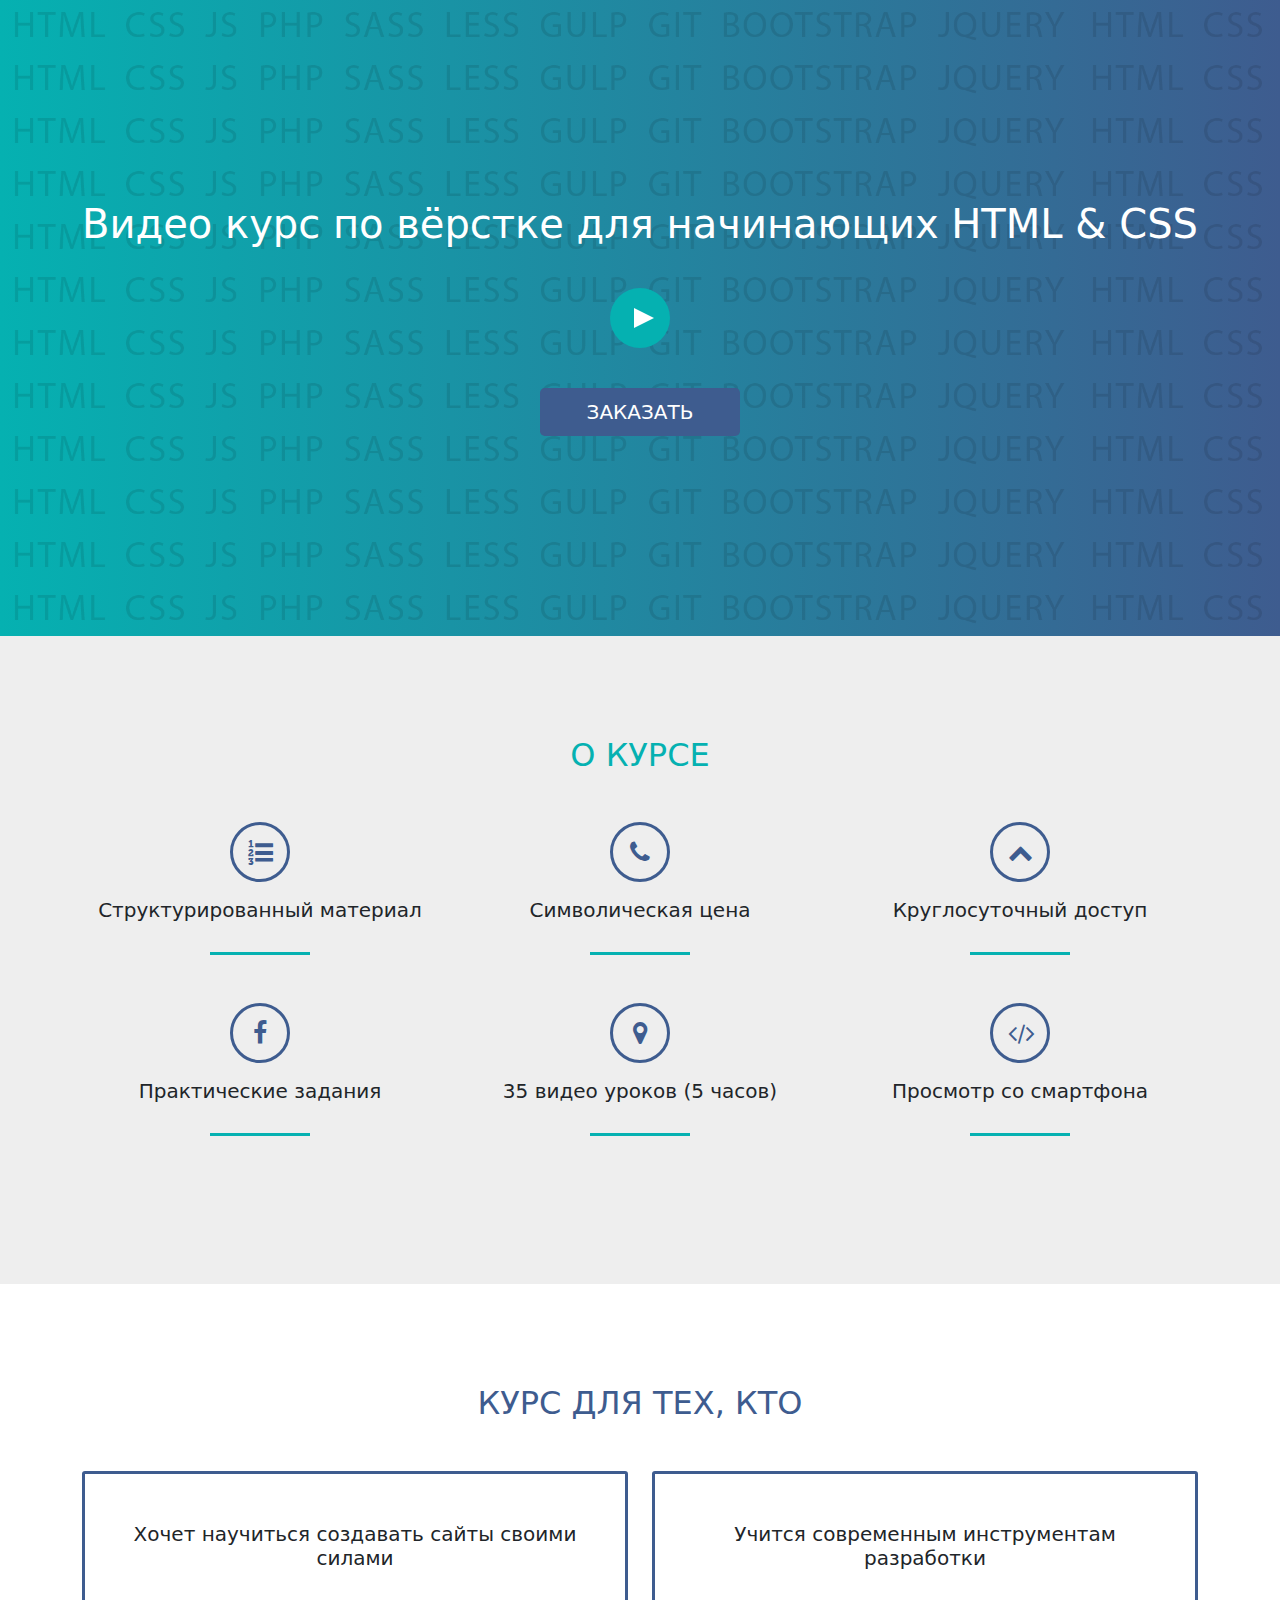
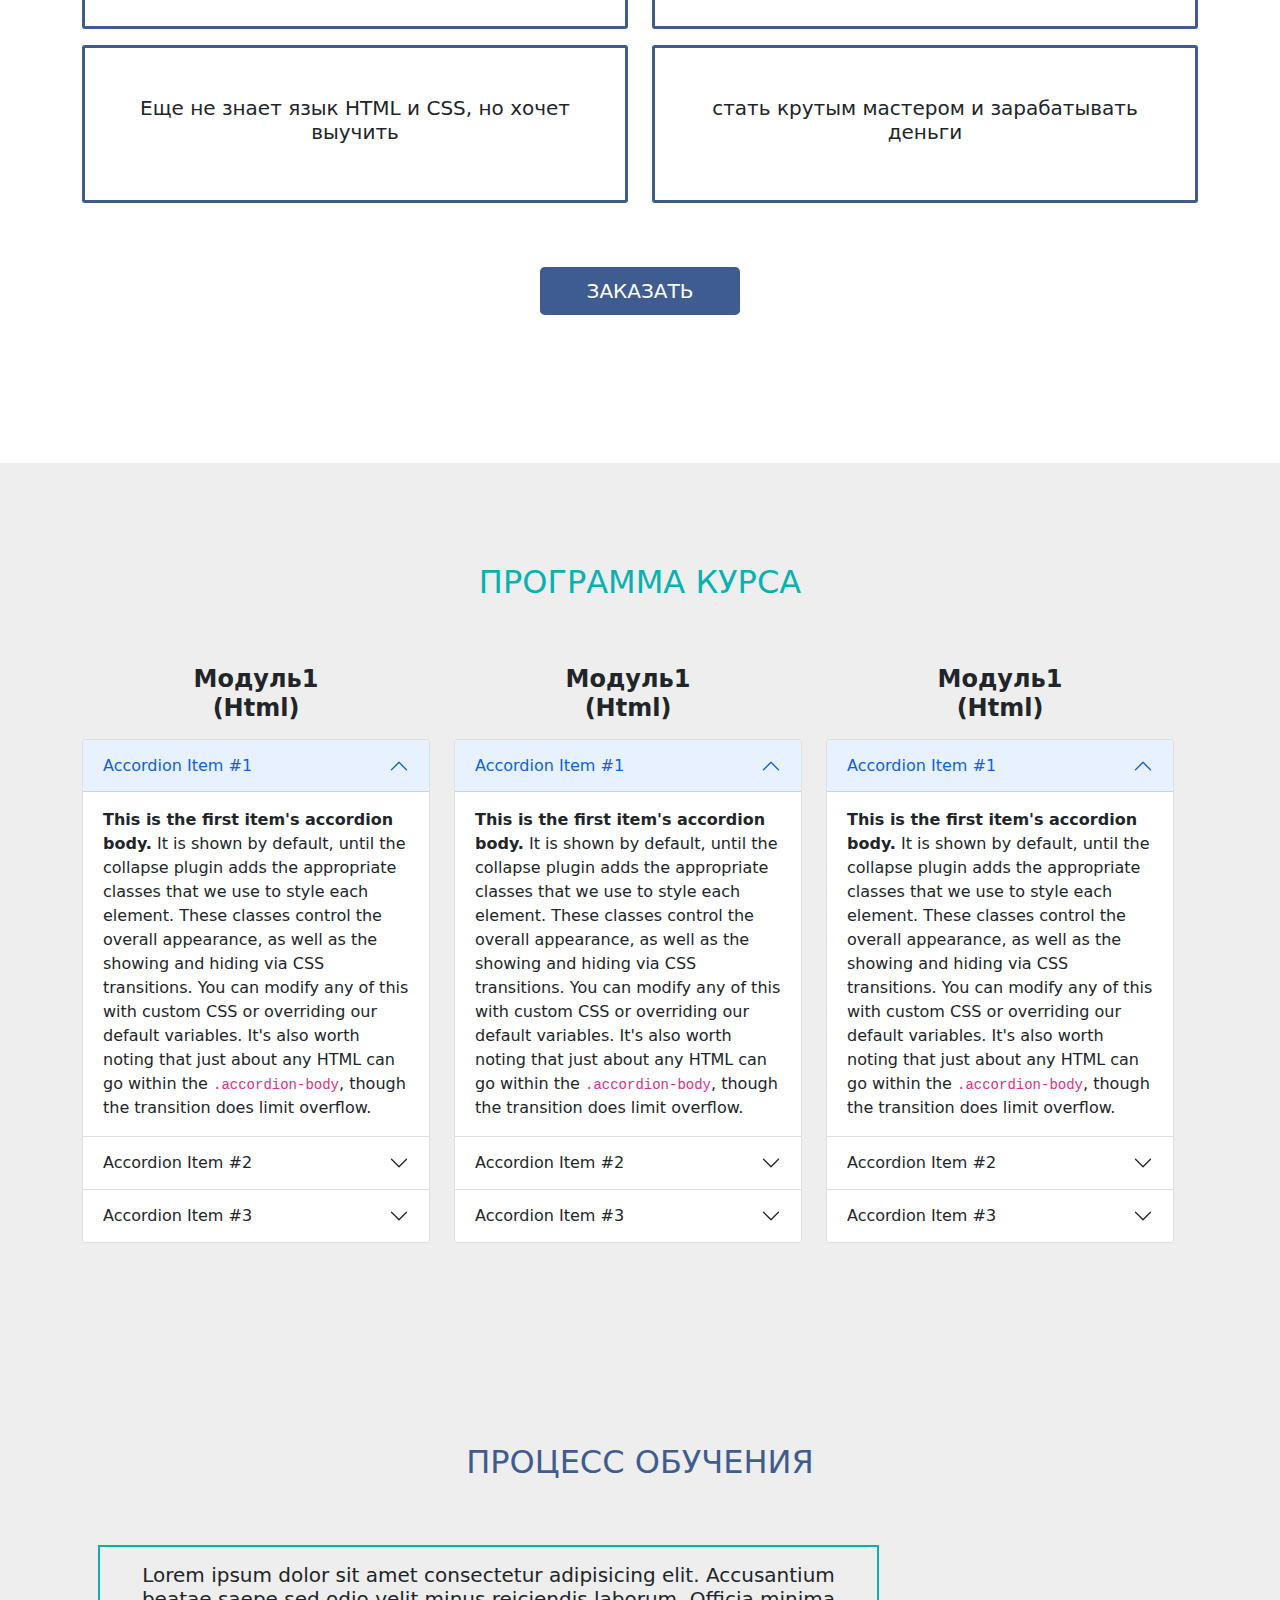
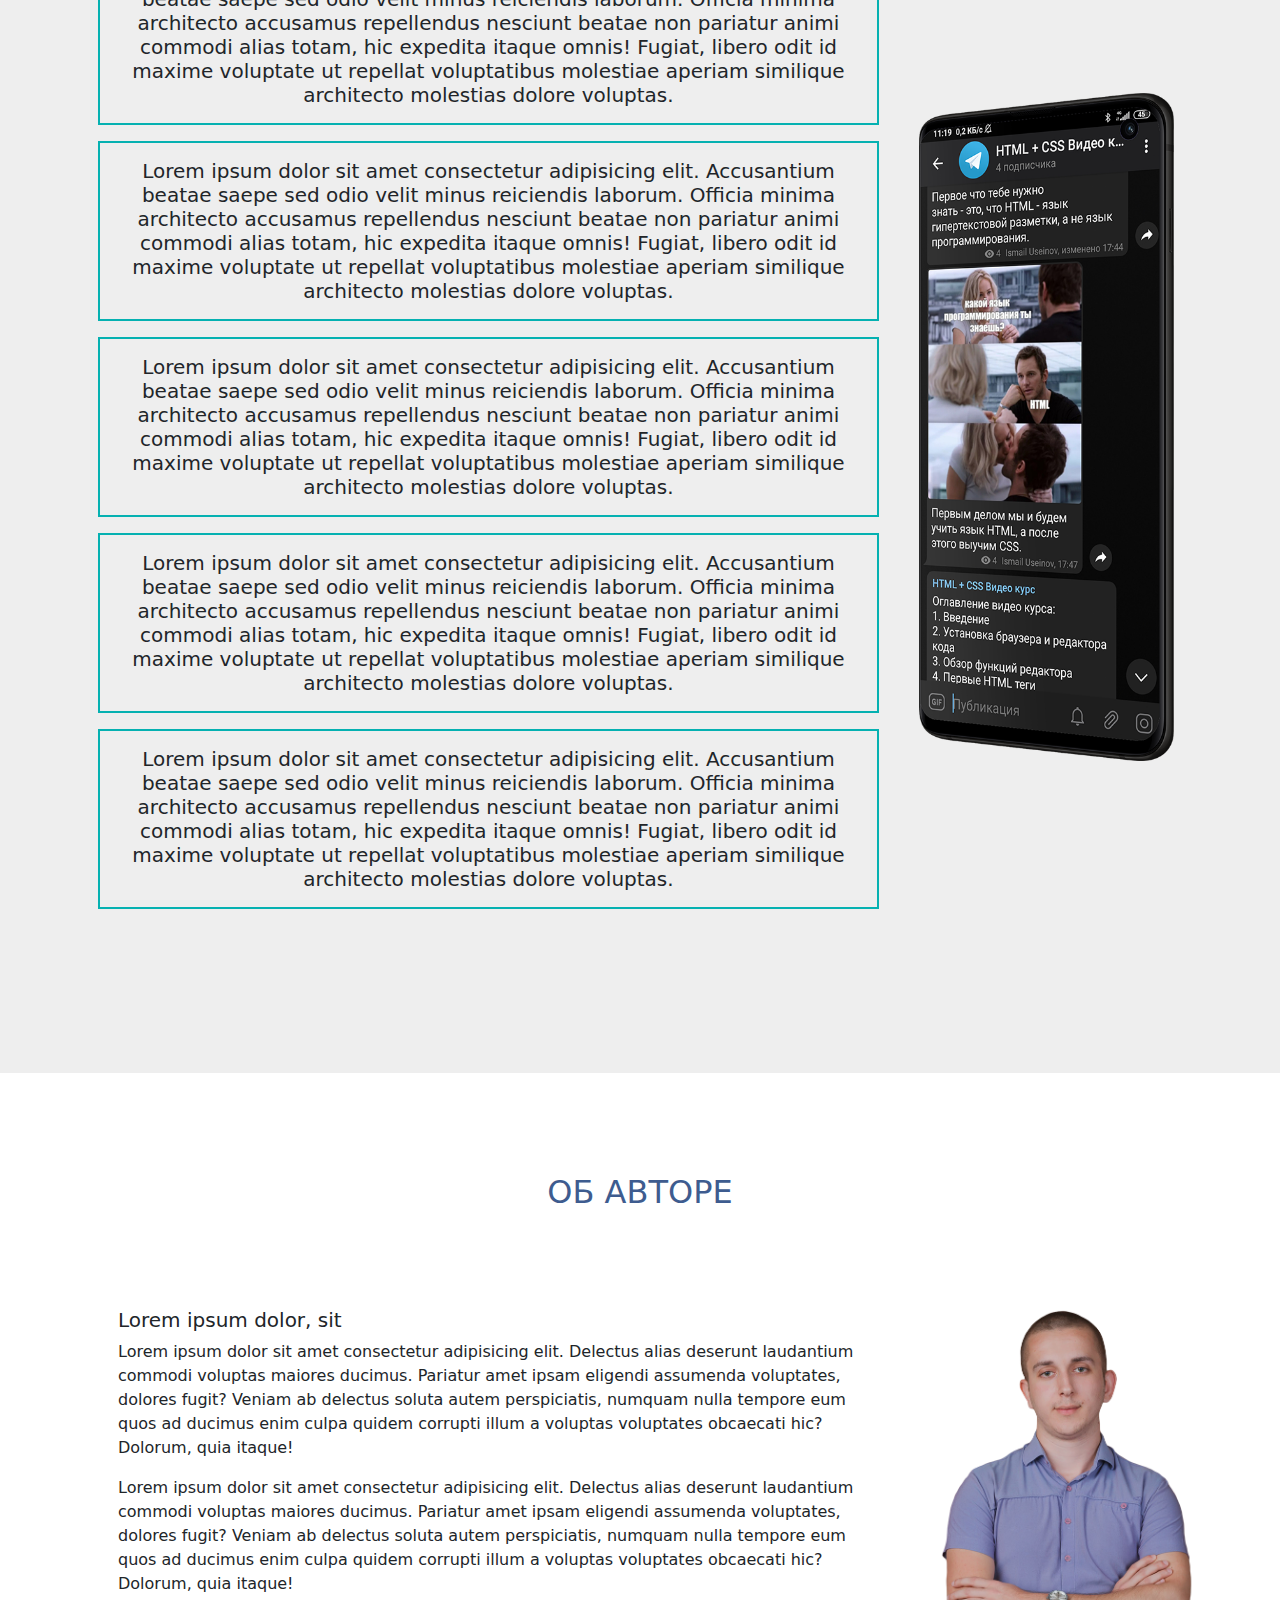
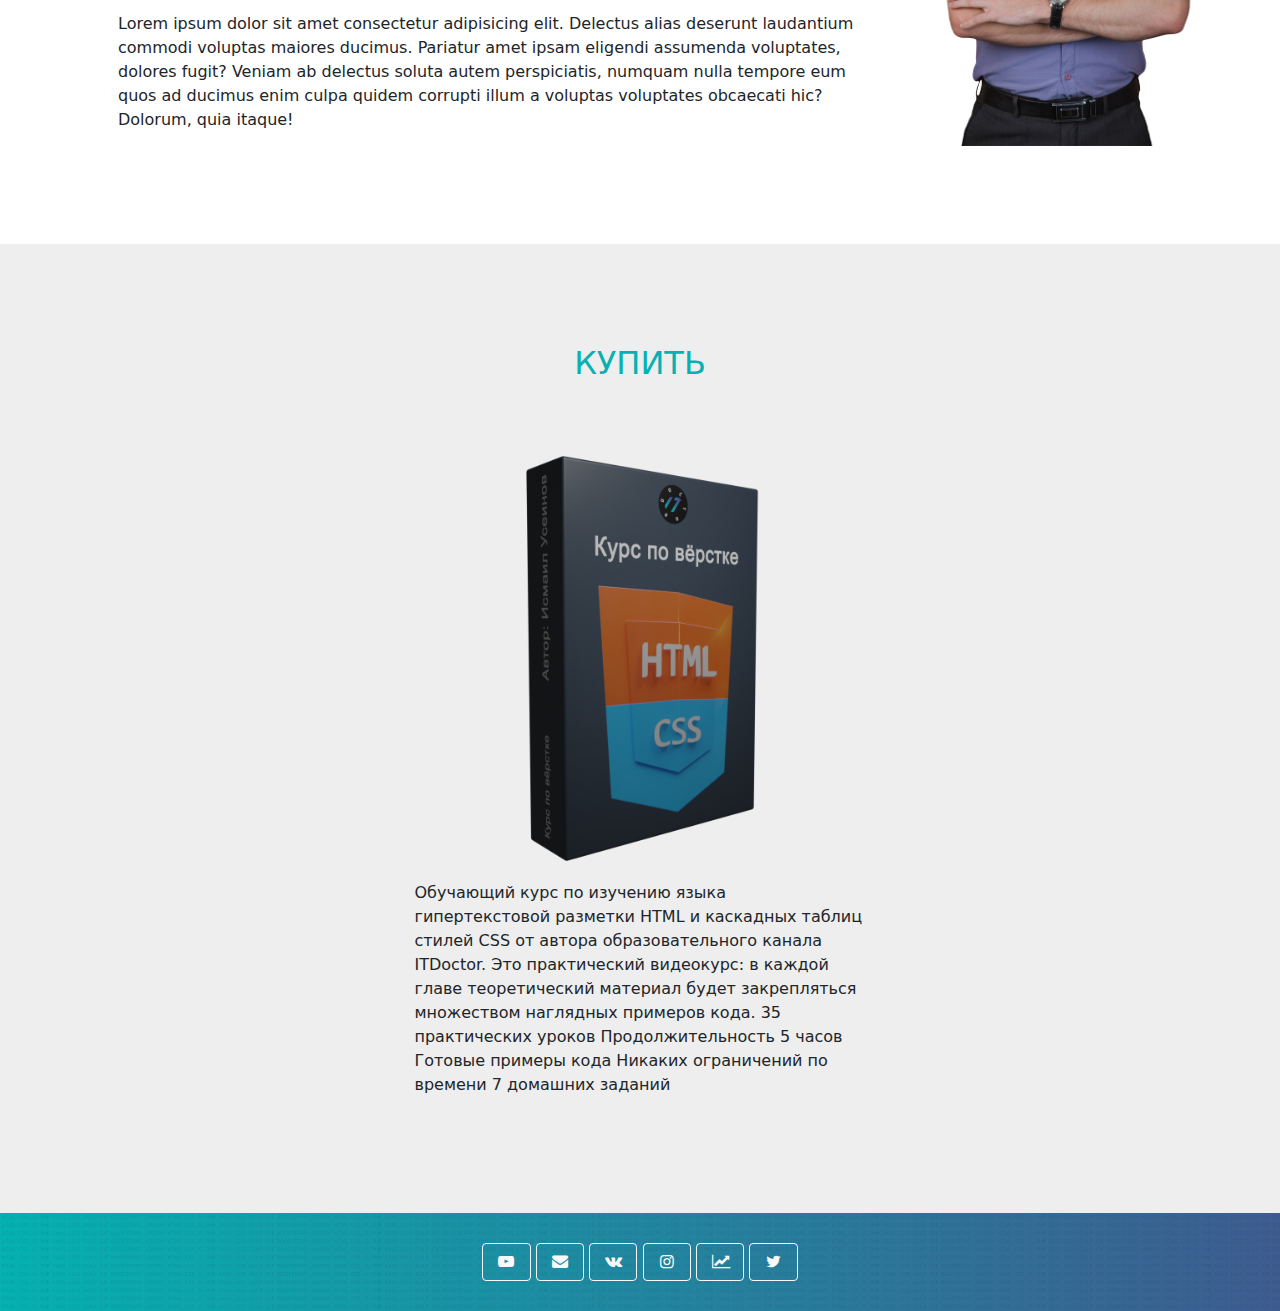
<file: index.html>
<!DOCTYPE html>
<html lang="en">
<head>
    <meta charset="UTF-8">
    <meta http-equiv="X-UA-Compatible" content="IE=edge">
    <meta name="viewport" content="width=device-width, initial-scale=1.0">
    <link rel="shortcut icon" href="img/favicon.ico" type="image/x-icon">
    <link href="css/bootstrap.min.css" rel="stylesheet">
    <link rel="stylesheet" href="css/fontello.css">
    <link rel="stylesheet" href="css/style.css">
    <title>Monitor</title>
</head>
<body>
    <header>
        <div class="container">
            <div class="row">
                <div class="col-12">
                    <h1 class="text-center text-white">Видео курс по вёрстке для начинающих HTML & CSS</h1>
                    <div class="itd-play" data-bs-toggle="modal" data-bs-target="#exampleModal">
                        <div class="itd-triangle"></div>
                    </div>
                    <a href="#footer" class="btn btn-itd btn-lg text-uppercase">Заказать</a>
                </div>
            </div>
        </div>
    </header>

    <section class="about">
        <div class="container">
            <div class="row">
                <div class="col-12">
                    <h2 class="text-center text-uppercase color1 mb-5">О курсе</h2>
                </div>
            </div>
            <div class="row">
                <div class="col-xl-4 col-md-6 col-sm-12">
                    <div class="vit_circle mb-3"><i class="icon-list-numbered"></i></div>
                    <h5 class="text-center">Структурированный материал</h5>
                    <div class="line color1 mb-5"></div>
                </div>
                <div class="col-xl-4 col-md-6 col-sm-12">
                    <div class="vit_circle mb-3"><i class="icon-phone"></i></div>
                    <h5 class="text-center">Символическая цена</h5>
                    <div class="line color1 mb-5"></div>
                </div>
                <div class="col-xl-4 col-md-6 col-sm-12">
                    <div class="vit_circle mb-3"><i class="icon-up-open"></i></div>
                    <h5 class="text-center">Круглосуточный доступ</h5>
                    <div class="line color1 mb-5"></div>
                </div>
                <div class="col-xl-4 col-md-6 col-sm-12">
                    <div class="vit_circle mb-3"><i class="icon-facebook"></i></div>
                    <h5 class="text-center">Практические задания</h5>
                    <div class="line color1 mb-5"></div>
                </div>
                <div class="col-xl-4 col-md-6 col-sm-12">
                    <div class="vit_circle mb-3"><i class="icon-location"></i></div>
                    <h5 class="text-center">35 видео уроков (5 часов)</h5>
                    <div class="line color1 mb-5"></div>
                </div>
                <div class="col-xl-4 col-md-6 col-sm-12">
                    <div class="vit_circle mb-3"><i class="icon-code"></i></div>
                    <h5 class="text-center">Просмотр со смартфона</h5>
                    <div class="line color1 mb-5"></div>
                </div>
            </div>
        </div>
    </section>

    <section class="who_is">
        <div class="container">
            <div class="row">
                <div class="col-12 ">
                    <h2 class="text-center text-uppercase color2 mb-5">курс для тех, кто</h2>
                </div>
                <div class="col-md-6 col-sm-12">
                    <div class="vit_square mb-3 p-5"><h5 class="text-center">Хочет научиться создавать сайты своими силами</h5></div>
                </div>
                <div class="col-md-6 col-sm-12">
                    <div class="vit_square mb-3 p-5"><h5 class="text-center">Учится современным инструментам разработки</h5></div>
                </div>
                <div class="col-md-6 col-sm-12">
                    <div class="vit_square mb-3 p-5"><h5 class="text-center">Еще не знает язык HTML и CSS, но хочет выучить</h5></div>
                </div>
                <div class="col-md-6 col-sm-12">
                    <div class="vit_square mb-3 p-5"><h5 class="text-center">стать крутым мастером и зарабатывать деньги</h5></div>
                </div>
                <div class="col-12"><a href="#footer" class="btn btn-itd btn-lg text-uppercase mt-5 mb-5">Заказать</a></div>
            </div>
        </div>
    </section>

    <section class="shedule">
        <div class="container">
            <div class="row">
                <div class="col-12">
                    <h2 class="text-center text-uppercase color1 mb-5">Программа курса</h2>
                </div>
                <div class="row">
                    <div class="col-md-4 col-sm-12">
                        <h4 class="text-center fw-bold mb-3 mt-3">Модуль1 <br>(Html)</h4>
                        <div class="accordion" id="accordionExample1">
                            <div class="accordion-item">
                              <h2 class="accordion-header" id="headingOne1">
                                <button class="accordion-button" type="button" data-bs-toggle="collapse" data-bs-target="#collapseOne1" aria-expanded="true" aria-controls="collapseOne1">
                                  Accordion Item #1
                                </button>
                              </h2>
                              <div id="collapseOne1" class="accordion-collapse collapse show" aria-labelledby="headingOne1" data-bs-parent="#accordionExample1">
                                <div class="accordion-body">
                                  <strong>This is the first item's accordion body.</strong> It is shown by default, until the collapse plugin adds the appropriate classes that we use to style each element. These classes control the overall appearance, as well as the showing and hiding via CSS transitions. You can modify any of this with custom CSS or overriding our default variables. It's also worth noting that just about any HTML can go within the <code>.accordion-body</code>, though the transition does limit overflow.
                                </div>
                              </div>
                            </div>
                            <div class="accordion-item">
                              <h2 class="accordion-header" id="headingTwo1">
                                <button class="accordion-button collapsed" type="button" data-bs-toggle="collapse" data-bs-target="#collapseTwo1" aria-expanded="false" aria-controls="collapseTwo1">
                                  Accordion Item #2
                                </button>
                              </h2>
                              <div id="collapseTwo1" class="accordion-collapse collapse" aria-labelledby="headingTwo1" data-bs-parent="#accordionExample1">
                                <div class="accordion-body">
                                  <strong>This is the second item's accordion body.</strong> It is hidden by default, until the collapse plugin adds the appropriate classes that we use to style each element. These classes control the overall appearance, as well as the showing and hiding via CSS transitions. You can modify any of this with custom CSS or overriding our default variables. It's also worth noting that just about any HTML can go within the <code>.accordion-body</code>, though the transition does limit overflow.
                                </div>
                              </div>
                            </div>
                            <div class="accordion-item">
                              <h2 class="accordion-header" id="headingThree1">
                                <button class="accordion-button collapsed" type="button" data-bs-toggle="collapse" data-bs-target="#collapseThree1" aria-expanded="false" aria-controls="collapseThree1">
                                  Accordion Item #3
                                </button>
                              </h2>
                              <div id="collapseThree1" class="accordion-collapse collapse" aria-labelledby="headingThree1" data-bs-parent="#accordionExample1">
                                <div class="accordion-body">
                                  <strong>This is the third item's accordion body.</strong> It is hidden by default, until the collapse plugin adds the appropriate classes that we use to style each element. These classes control the overall appearance, as well as the showing and hiding via CSS transitions. You can modify any of this with custom CSS or overriding our default variables. It's also worth noting that just about any HTML can go within the <code>.accordion-body</code>, though the transition does limit overflow.
                                </div>
                              </div>
                            </div>
                          </div>
                    </div>
                    <div class="col-md-4 col-sm-12">
                        <h4 class="text-center fw-bold mb-3 mt-3">Модуль1 <br>(Html)</h4>
                        <div class="accordion" id="accordionExample2">
                            <div class="accordion-item">
                              <h2 class="accordion-header" id="headingOne2">
                                <button class="accordion-button" type="button" data-bs-toggle="collapse" data-bs-target="#collapseOne" aria-expanded="true" aria-controls="collapseOne">
                                  Accordion Item #1
                                </button>
                              </h2>
                              <div id="collapseOne" class="accordion-collapse collapse show" aria-labelledby="headingOne2" data-bs-parent="#accordionExample2">
                                <div class="accordion-body">
                                  <strong>This is the first item's accordion body.</strong> It is shown by default, until the collapse plugin adds the appropriate classes that we use to style each element. These classes control the overall appearance, as well as the showing and hiding via CSS transitions. You can modify any of this with custom CSS or overriding our default variables. It's also worth noting that just about any HTML can go within the <code>.accordion-body</code>, though the transition does limit overflow.
                                </div>
                              </div>
                            </div>
                            <div class="accordion-item">
                              <h2 class="accordion-header" id="headingTwo2">
                                <button class="accordion-button collapsed" type="button" data-bs-toggle="collapse" data-bs-target="#collapseTwo" aria-expanded="false" aria-controls="collapseTwo">
                                  Accordion Item #2
                                </button>
                              </h2>
                              <div id="collapseTwo" class="accordion-collapse collapse" aria-labelledby="headingTwo2" data-bs-parent="#accordionExample2">
                                <div class="accordion-body">
                                  <strong>This is the second item's accordion body.</strong> It is hidden by default, until the collapse plugin adds the appropriate classes that we use to style each element. These classes control the overall appearance, as well as the showing and hiding via CSS transitions. You can modify any of this with custom CSS or overriding our default variables. It's also worth noting that just about any HTML can go within the <code>.accordion-body</code>, though the transition does limit overflow.
                                </div>
                              </div>
                            </div>
                            <div class="accordion-item">
                              <h2 class="accordion-header" id="headingThree2">
                                <button class="accordion-button collapsed" type="button" data-bs-toggle="collapse" data-bs-target="#collapseThree" aria-expanded="false" aria-controls="collapseThree">
                                  Accordion Item #3
                                </button>
                              </h2>
                              <div id="collapseThree" class="accordion-collapse collapse" aria-labelledby="headingThree2" data-bs-parent="#accordionExample2">
                                <div class="accordion-body">
                                  <strong>This is the third item's accordion body.</strong> It is hidden by default, until the collapse plugin adds the appropriate classes that we use to style each element. These classes control the overall appearance, as well as the showing and hiding via CSS transitions. You can modify any of this with custom CSS or overriding our default variables. It's also worth noting that just about any HTML can go within the <code>.accordion-body</code>, though the transition does limit overflow.
                                </div>
                              </div>
                            </div>
                          </div>
                    </div>
                    <div class="col-md-4 col-sm-12">
                        <h4 class="text-center fw-bold mb-3 mt-3">Модуль1 <br>(Html)</h4>
                        <div class="accordion" id="accordionExample3">
                            <div class="accordion-item">
                              <h2 class="accordion-header" id="headingOne3">
                                <button class="accordion-button" type="button" data-bs-toggle="collapse" data-bs-target="#collapseOne" aria-expanded="true" aria-controls="collapseOne">
                                  Accordion Item #1
                                </button>
                              </h2>
                              <div id="collapseOne" class="accordion-collapse collapse show" aria-labelledby="headingOne3" data-bs-parent="#accordionExample3">
                                <div class="accordion-body">
                                  <strong>This is the first item's accordion body.</strong> It is shown by default, until the collapse plugin adds the appropriate classes that we use to style each element. These classes control the overall appearance, as well as the showing and hiding via CSS transitions. You can modify any of this with custom CSS or overriding our default variables. It's also worth noting that just about any HTML can go within the <code>.accordion-body</code>, though the transition does limit overflow.
                                </div>
                              </div>
                            </div>
                            <div class="accordion-item">
                              <h2 class="accordion-header" id="headingTwo3">
                                <button class="accordion-button collapsed" type="button" data-bs-toggle="collapse" data-bs-target="#collapseTwo" aria-expanded="false" aria-controls="collapseTwo">
                                  Accordion Item #2
                                </button>
                              </h2>
                              <div id="collapseTwo" class="accordion-collapse collapse" aria-labelledby="headingTwo3" data-bs-parent="#accordionExample3">
                                <div class="accordion-body">
                                  <strong>This is the second item's accordion body.</strong> It is hidden by default, until the collapse plugin adds the appropriate classes that we use to style each element. These classes control the overall appearance, as well as the showing and hiding via CSS transitions. You can modify any of this with custom CSS or overriding our default variables. It's also worth noting that just about any HTML can go within the <code>.accordion-body</code>, though the transition does limit overflow.
                                </div>
                              </div>
                            </div>
                            <div class="accordion-item">
                              <h2 class="accordion-header" id="headingThree3">
                                <button class="accordion-button collapsed" type="button" data-bs-toggle="collapse" data-bs-target="#collapseThree" aria-expanded="false" aria-controls="collapseThree">
                                  Accordion Item #3
                                </button>
                              </h2>
                              <div id="collapseThree" class="accordion-collapse collapse" aria-labelledby="headingThree3" data-bs-parent="#accordionExample3">
                                <div class="accordion-body">
                                  <strong>This is the third item's accordion body.</strong> It is hidden by default, until the collapse plugin adds the appropriate classes that we use to style each element. These classes control the overall appearance, as well as the showing and hiding via CSS transitions. You can modify any of this with custom CSS or overriding our default variables. It's also worth noting that just about any HTML can go within the <code>.accordion-body</code>, though the transition does limit overflow.
                                </div>
                              </div>
                            </div>
                          </div>
                    </div>
                </div>
            </div>
        </div>
    </section>

    <section class="learning">
        <div class="container">
            <div class="row">
                <div class="col-12">
                    <h2 class="text-center text-uppercase color2 mb-5">Процесс обучения</h2>
                </div>
                <div class="row align-items-center mb-5">

                    <div class="col-lg-9 col-sm-12">
                        <h5 class="text-center m-3 p-3">Lorem ipsum dolor sit amet consectetur adipisicing elit. Accusantium beatae saepe sed 
                            odio velit minus reiciendis laborum. Officia minima architecto accusamus repellendus
                             nesciunt beatae non pariatur animi commodi alias totam, hic expedita itaque omnis! Fugiat,
                              libero odit id maxime voluptate ut repellat voluptatibus molestiae aperiam similique
                               architecto molestias dolore voluptas.</h5>
                        <h5 class="text-center m-3 p-3">Lorem ipsum dolor sit amet consectetur adipisicing elit. Accusantium beatae saepe sed 
                            odio velit minus reiciendis laborum. Officia minima architecto accusamus repellendus
                             nesciunt beatae non pariatur animi commodi alias totam, hic expedita itaque omnis! Fugiat,
                              libero odit id maxime voluptate ut repellat voluptatibus molestiae aperiam similique
                               architecto molestias dolore voluptas.</h5>
                        <h5 class="text-center m-3 p-3">Lorem ipsum dolor sit amet consectetur adipisicing elit. Accusantium beatae saepe sed 
                            odio velit minus reiciendis laborum. Officia minima architecto accusamus repellendus
                             nesciunt beatae non pariatur animi commodi alias totam, hic expedita itaque omnis! Fugiat,
                              libero odit id maxime voluptate ut repellat voluptatibus molestiae aperiam similique
                               architecto molestias dolore voluptas.</h5>
                        <h5 class="text-center m-3 p-3">Lorem ipsum dolor sit amet consectetur adipisicing elit. Accusantium beatae saepe sed 
                            odio velit minus reiciendis laborum. Officia minima architecto accusamus repellendus
                             nesciunt beatae non pariatur animi commodi alias totam, hic expedita itaque omnis! Fugiat,
                              libero odit id maxime voluptate ut repellat voluptatibus molestiae aperiam similique
                               architecto molestias dolore voluptas.</h5>
                        <h5 class="text-center m-3 p-3">Lorem ipsum dolor sit amet consectetur adipisicing elit. Accusantium beatae saepe sed 
                            odio velit minus reiciendis laborum. Officia minima architecto accusamus repellendus
                             nesciunt beatae non pariatur animi commodi alias totam, hic expedita itaque omnis! Fugiat,
                              libero odit id maxime voluptate ut repellat voluptatibus molestiae aperiam similique
                               architecto molestias dolore voluptas.</h5>
                    </div>
                    <div class="col-lg-3 col-sm-12 mb-sm-5 mt-sm-5 text-center">
                        <img src="img/mockup.png" alt="Text" class="img-fluid">
                    </div>
                </div>
            </div>
        </div>
    </section>

    <section class="author">
        <div class="container">
            <div class="row">
                <div class="col-12">
                    <h2 class="text-center text-uppercase color2 mb-5">Об авторе</h2>
                </div>
            </div>
            <div class="row align-items-center mb-5">
                <div class="col-lg-9 col-sm-12 p-5">
                  <h5>Lorem ipsum dolor, sit</h5>
                  <p>Lorem ipsum dolor sit amet consectetur adipisicing elit.
                     Delectus alias deserunt laudantium commodi voluptas maiores ducimus. 
                     Pariatur amet ipsam eligendi assumenda voluptates, dolores fugit?
                      Veniam ab delectus soluta autem perspiciatis, numquam nulla tempore
                       eum quos ad ducimus enim culpa quidem corrupti illum a voluptas
                        voluptates obcaecati hic? Dolorum, quia itaque!</p>
                  <p>Lorem ipsum dolor sit amet consectetur adipisicing elit.
                     Delectus alias deserunt laudantium commodi voluptas maiores ducimus. 
                     Pariatur amet ipsam eligendi assumenda voluptates, dolores fugit?
                      Veniam ab delectus soluta autem perspiciatis, numquam nulla tempore
                       eum quos ad ducimus enim culpa quidem corrupti illum a voluptas
                        voluptates obcaecati hic? Dolorum, quia itaque!</p>
                  <p>Lorem ipsum dolor sit amet consectetur adipisicing elit.
                     Delectus alias deserunt laudantium commodi voluptas maiores ducimus. 
                     Pariatur amet ipsam eligendi assumenda voluptates, dolores fugit?
                      Veniam ab delectus soluta autem perspiciatis, numquam nulla tempore
                       eum quos ad ducimus enim culpa quidem corrupti illum a voluptas
                        voluptates obcaecati hic? Dolorum, quia itaque!</p>
                </div>
                <div class="col-lg-3 col-sm-12 text-center">
                    <img src="img/author.png" alt="Text" class="img-fluid author_img">
                </div>
            </div>
        </div>
    </section>
    
    <section class="buy">
      <div class="container">
        <div class="row">
          <div class="col-12">
            <h2 class="text-center text-uppercase color1 mb-5">Купить</h2>
          </div>
        </div>
        <div class="row align-items-center justify-content-center">
          <div class="col-lg-5 col-sm-12">
            <img src="img/preview.png" alt="html-css" class="img-fluid mx-auto d-block">
            <p>Обучающий курс по изучению языка гипертекстовой разметки HTML и каскадных таблиц стилей CSS от автора образовательного канала ITDoctor. Это практический видеокурс: в каждой главе теоретический материал будет закрепляться множеством наглядных примеров кода.
              35 практических уроков
              Продолжительность 5 часов
              Готовые примеры кода
              Никаких ограничений по времени
              7 домашних заданий</p>
          </div>
        </div>
      </div>
    </section>
  
    <footer id="footer">
        <div class="container">
          <div class="row">
            <div class="col-12 text-center">
              <a href="#footer" target="_blank" class="btn btn-outline-light"><i class="icon-youtube-play"></i></a>
              <a href="#footer" target="_blank" class="btn btn-outline-light"><i class="icon-mail-alt"></i></a>
              <a href="#footer" target="_blank" class="btn btn-outline-light"><i class="icon-vkontakte"></i></a>
              <a href="#footer" target="_blank" class="btn btn-outline-light"><i class="icon-instagram"></i></a>
              <a href="#footer" target="_blank" class="btn btn-outline-light"><i class="icon-chart-line"></i></a>
              <a href="#footer" target="_blank" class="btn btn-outline-light"><i class="icon-twitter"></i></a>
            </div>
          </div>
        </div>
    </footer>


<!-- Modal -->
<div class="modal fade" id="exampleModal" tabindex="-1" aria-labelledby="exampleModalLabel" aria-hidden="true">
    <div class="modal-dialog">
      <div class="modal-content">
        <div class="modal-header">
          <h5 class="modal-title" id="exampleModalLabel">Трейлер видео курса по HTML и CSS</h5>
          <button type="button" class="btn-close" data-bs-dismiss="modal" aria-label="Close"></button>
        </div>
        <div class="modal-body">
            <style>.embed-container { position: relative; padding-bottom: 56.25%; height: 0; overflow: hidden; max-width: 100%; } .embed-container iframe, .embed-container object, .embed-container embed { position: absolute; top: 0; left: 0; width: 100%; height: 100%; }</style><div class='embed-container'><iframe src='https://www.youtube.com/embed//CI7_ZlR6rtU' frameborder='0' allowfullscreen></iframe></div>
        </div>
      </div>
    </div>
  </div>


    <script src="js/bootstrap.bundle.min.js"></script>
</body>
</html>
</file>
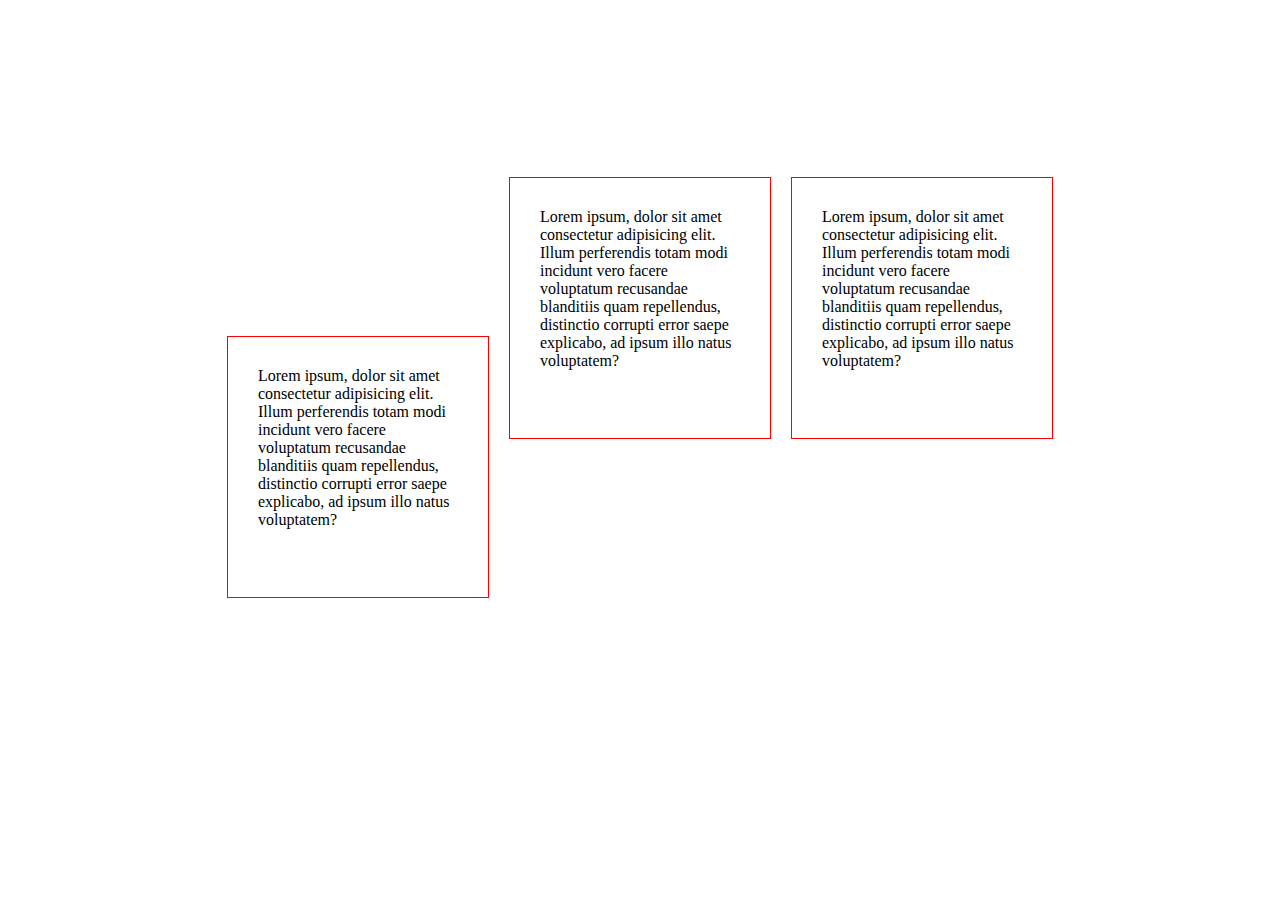
<file: flex.html>
<!DOCTYPE html>
<html lang="en">
<head>
    <meta charset="UTF-8">
    <meta http-equiv="X-UA-Compatible" content="IE=edge">
    <meta name="viewport" content="width=device-width, initial-scale=1.0">
    <link rel="stylesheet" href="css/flex.css">
    <title>Document</title>
</head>
<body>
    <div class="container">
        <div class="e e1">Lorem ipsum, dolor sit amet consectetur adipisicing elit. Illum perferendis totam modi incidunt vero facere voluptatum recusandae blanditiis quam repellendus, distinctio corrupti error saepe explicabo, ad ipsum illo natus voluptatem?</div>
        <div class="e">Lorem ipsum, dolor sit amet consectetur adipisicing elit. Illum perferendis totam modi incidunt vero facere voluptatum recusandae blanditiis quam repellendus, distinctio corrupti error saepe explicabo, ad ipsum illo natus voluptatem?</div>
        <div class="e">Lorem ipsum, dolor sit amet consectetur adipisicing elit. Illum perferendis totam modi incidunt vero facere voluptatum recusandae blanditiis quam repellendus, distinctio corrupti error saepe explicabo, ad ipsum illo natus voluptatem?</div>
    </div>
</body>
</html>
</file>
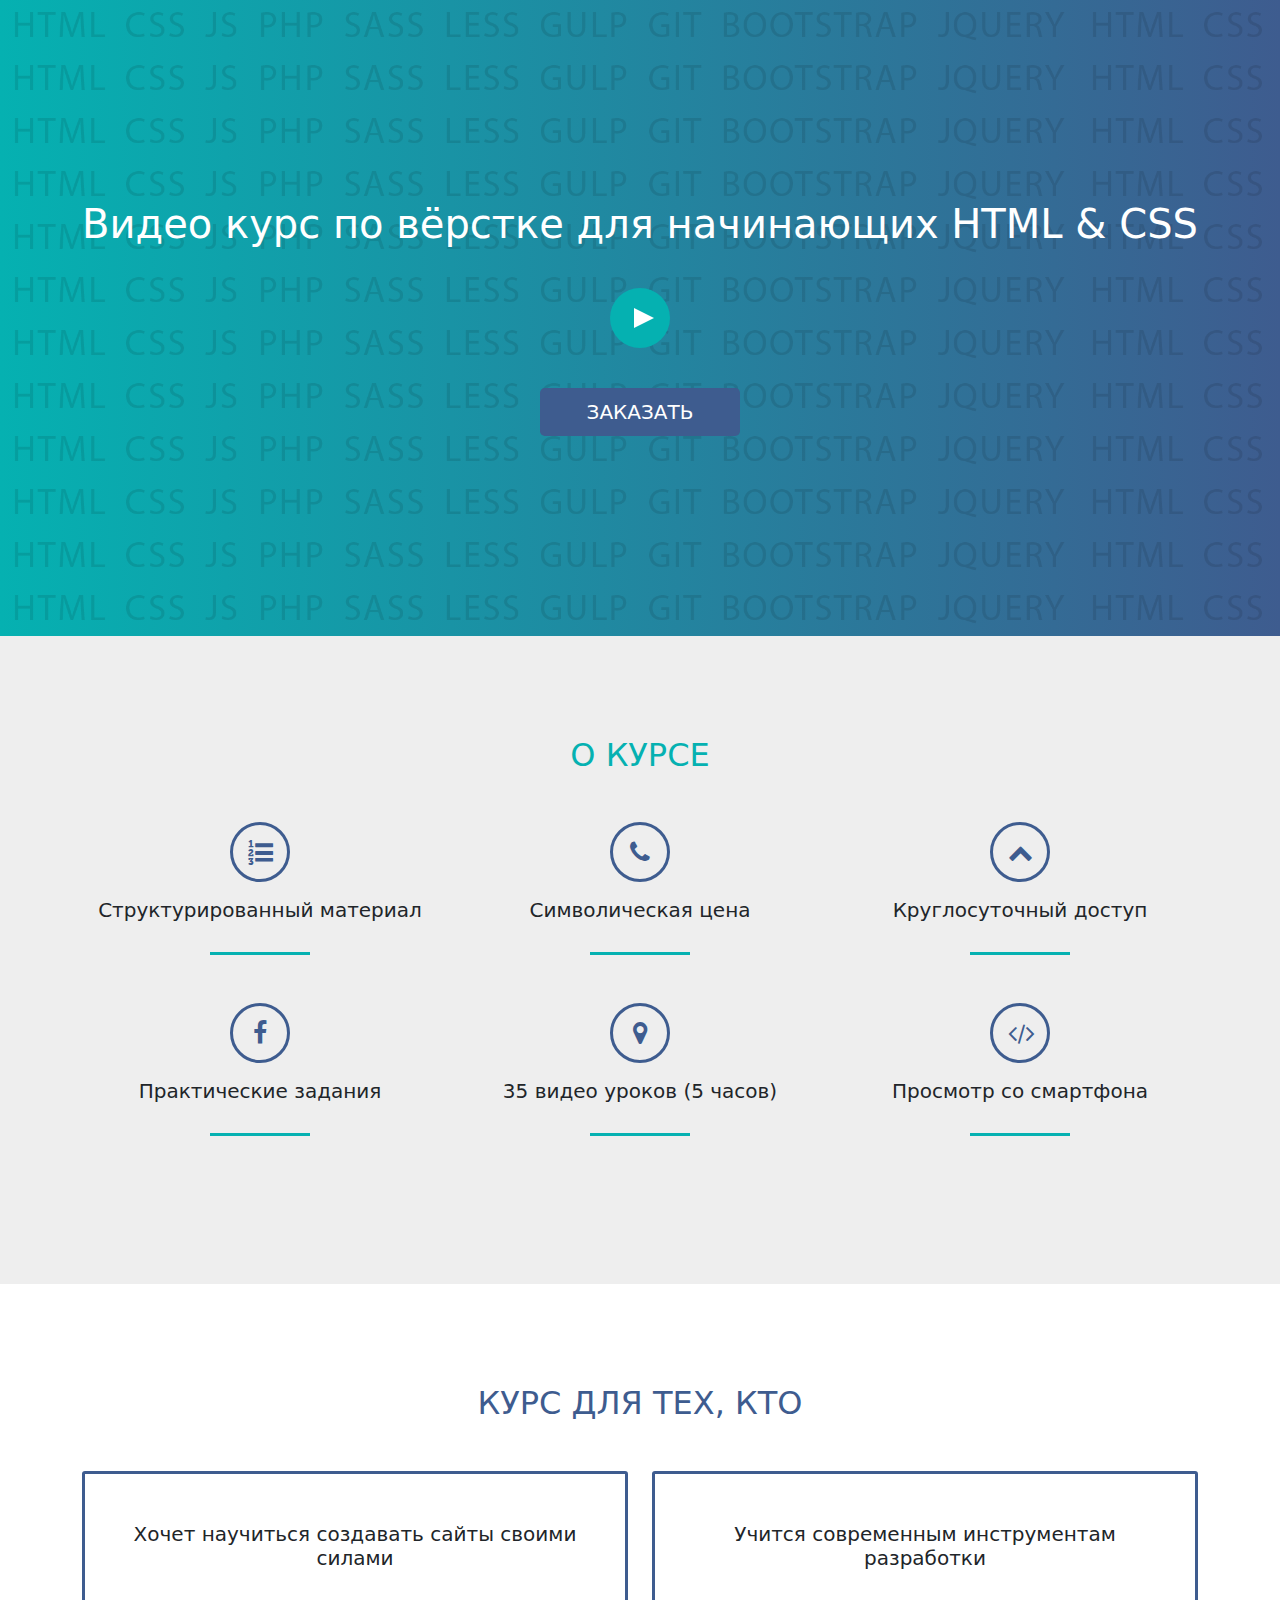
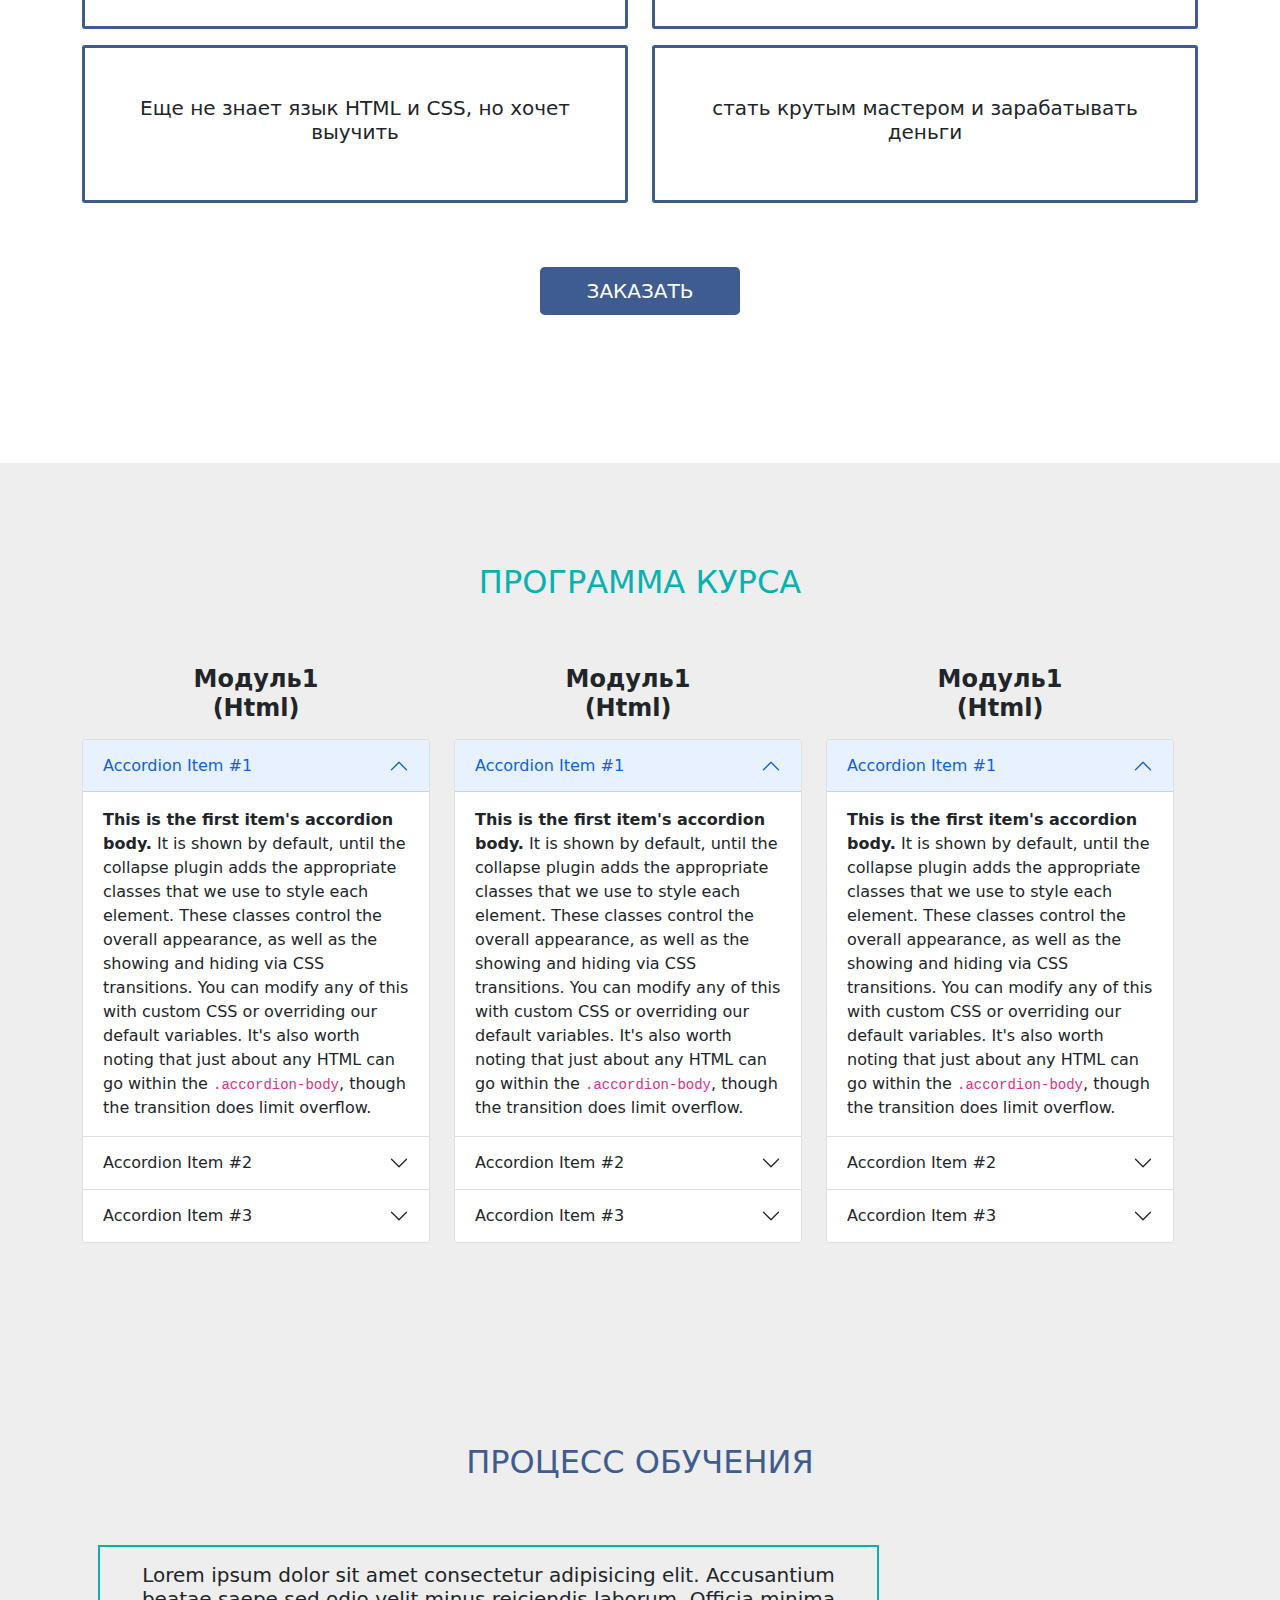
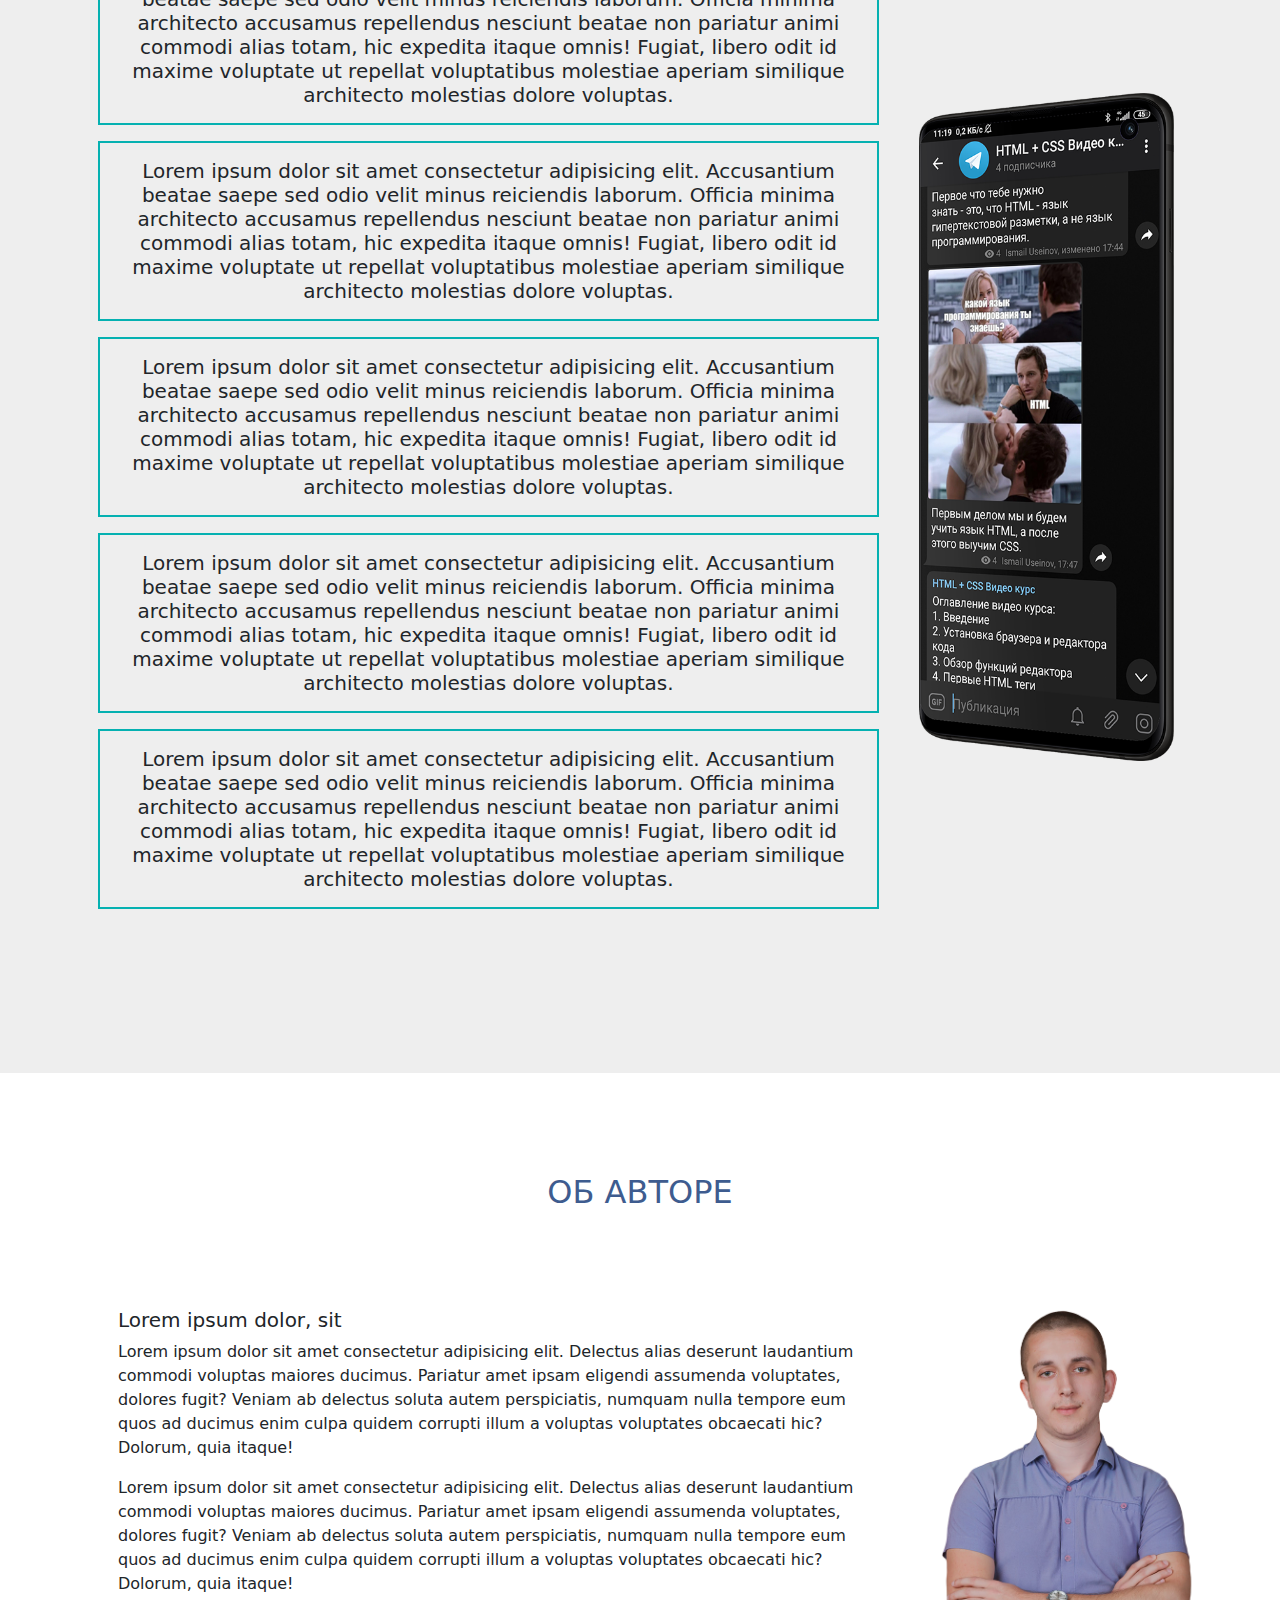
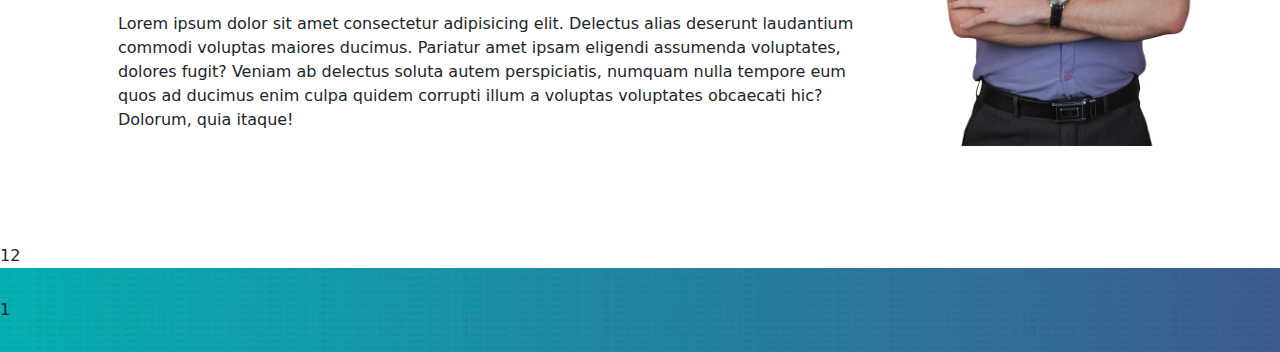
<file: intdex.html>
<!DOCTYPE html>
<html lang="en">
<head>
    <meta charset="UTF-8">
    <meta http-equiv="X-UA-Compatible" content="IE=edge">
    <meta name="viewport" content="width=device-width, initial-scale=1.0">
    <link rel="shortcut icon" href="img/favicon.ico" type="image/x-icon">
    <link href="css/bootstrap.min.css" rel="stylesheet">
    <link rel="stylesheet" href="css/fontello.css">
    <link rel="stylesheet" href="css/style.css">
    <title>Monitor</title>
</head>
<body>
    <header>
        <div class="container">
            <div class="row">
                <div class="col-12">
                    <h1 class="text-center text-white">Видео курс по вёрстке для начинающих HTML & CSS</h1>
                    <div class="itd-play" data-bs-toggle="modal" data-bs-target="#exampleModal">
                        <div class="itd-triangle"></div>
                    </div>
                    <a href="#footer" class="btn btn-itd btn-lg text-uppercase">Заказать</a>
                </div>
            </div>
        </div>
    </header>

    <section class="about">
        <div class="container">
            <div class="row">
                <div class="col-12">
                    <h2 class="text-center text-uppercase color1 mb-5">О курсе</h2>
                </div>
            </div>
            <div class="row">
                <div class="col-xl-4 col-md-6 col-sm-12">
                    <div class="vit_circle mb-3"><i class="icon-list-numbered"></i></div>
                    <h5 class="text-center">Структурированный материал</h5>
                    <div class="line color1 mb-5"></div>
                </div>
                <div class="col-xl-4 col-md-6 col-sm-12">
                    <div class="vit_circle mb-3"><i class="icon-phone"></i></div>
                    <h5 class="text-center">Символическая цена</h5>
                    <div class="line color1 mb-5"></div>
                </div>
                <div class="col-xl-4 col-md-6 col-sm-12">
                    <div class="vit_circle mb-3"><i class="icon-up-open"></i></div>
                    <h5 class="text-center">Круглосуточный доступ</h5>
                    <div class="line color1 mb-5"></div>
                </div>
                <div class="col-xl-4 col-md-6 col-sm-12">
                    <div class="vit_circle mb-3"><i class="icon-facebook"></i></div>
                    <h5 class="text-center">Практические задания</h5>
                    <div class="line color1 mb-5"></div>
                </div>
                <div class="col-xl-4 col-md-6 col-sm-12">
                    <div class="vit_circle mb-3"><i class="icon-location"></i></div>
                    <h5 class="text-center">35 видео уроков (5 часов)</h5>
                    <div class="line color1 mb-5"></div>
                </div>
                <div class="col-xl-4 col-md-6 col-sm-12">
                    <div class="vit_circle mb-3"><i class="icon-code"></i></div>
                    <h5 class="text-center">Просмотр со смартфона</h5>
                    <div class="line color1 mb-5"></div>
                </div>
            </div>
        </div>
    </section>

    <section class="who_is">
        <div class="container">
            <div class="row">
                <div class="col-12 ">
                    <h2 class="text-center text-uppercase color2 mb-5">курс для тех, кто</h2>
                </div>
                <div class="col-md-6 col-sm-12">
                    <div class="vit_square mb-3 p-5"><h5 class="text-center">Хочет научиться создавать сайты своими силами</h5></div>
                </div>
                <div class="col-md-6 col-sm-12">
                    <div class="vit_square mb-3 p-5"><h5 class="text-center">Учится современным инструментам разработки</h5></div>
                </div>
                <div class="col-md-6 col-sm-12">
                    <div class="vit_square mb-3 p-5"><h5 class="text-center">Еще не знает язык HTML и CSS, но хочет выучить</h5></div>
                </div>
                <div class="col-md-6 col-sm-12">
                    <div class="vit_square mb-3 p-5"><h5 class="text-center">стать крутым мастером и зарабатывать деньги</h5></div>
                </div>
                <div class="col-12"><a href="#footer" class="btn btn-itd btn-lg text-uppercase mt-5 mb-5">Заказать</a></div>
            </div>
        </div>
    </section>

    <section class="shedule">
        <div class="container">
            <div class="row">
                <div class="col-12">
                    <h2 class="text-center text-uppercase color1 mb-5">Программа курса</h2>
                </div>
                <div class="row">
                    <div class="col-md-4 col-sm-12">
                        <h4 class="text-center fw-bold mb-3 mt-3">Модуль1 <br>(Html)</h4>
                        <div class="accordion" id="accordionExample1">
                            <div class="accordion-item">
                              <h2 class="accordion-header" id="headingOne1">
                                <button class="accordion-button" type="button" data-bs-toggle="collapse" data-bs-target="#collapseOne1" aria-expanded="true" aria-controls="collapseOne1">
                                  Accordion Item #1
                                </button>
                              </h2>
                              <div id="collapseOne1" class="accordion-collapse collapse show" aria-labelledby="headingOne1" data-bs-parent="#accordionExample1">
                                <div class="accordion-body">
                                  <strong>This is the first item's accordion body.</strong> It is shown by default, until the collapse plugin adds the appropriate classes that we use to style each element. These classes control the overall appearance, as well as the showing and hiding via CSS transitions. You can modify any of this with custom CSS or overriding our default variables. It's also worth noting that just about any HTML can go within the <code>.accordion-body</code>, though the transition does limit overflow.
                                </div>
                              </div>
                            </div>
                            <div class="accordion-item">
                              <h2 class="accordion-header" id="headingTwo1">
                                <button class="accordion-button collapsed" type="button" data-bs-toggle="collapse" data-bs-target="#collapseTwo1" aria-expanded="false" aria-controls="collapseTwo1">
                                  Accordion Item #2
                                </button>
                              </h2>
                              <div id="collapseTwo1" class="accordion-collapse collapse" aria-labelledby="headingTwo1" data-bs-parent="#accordionExample1">
                                <div class="accordion-body">
                                  <strong>This is the second item's accordion body.</strong> It is hidden by default, until the collapse plugin adds the appropriate classes that we use to style each element. These classes control the overall appearance, as well as the showing and hiding via CSS transitions. You can modify any of this with custom CSS or overriding our default variables. It's also worth noting that just about any HTML can go within the <code>.accordion-body</code>, though the transition does limit overflow.
                                </div>
                              </div>
                            </div>
                            <div class="accordion-item">
                              <h2 class="accordion-header" id="headingThree1">
                                <button class="accordion-button collapsed" type="button" data-bs-toggle="collapse" data-bs-target="#collapseThree1" aria-expanded="false" aria-controls="collapseThree1">
                                  Accordion Item #3
                                </button>
                              </h2>
                              <div id="collapseThree1" class="accordion-collapse collapse" aria-labelledby="headingThree1" data-bs-parent="#accordionExample1">
                                <div class="accordion-body">
                                  <strong>This is the third item's accordion body.</strong> It is hidden by default, until the collapse plugin adds the appropriate classes that we use to style each element. These classes control the overall appearance, as well as the showing and hiding via CSS transitions. You can modify any of this with custom CSS or overriding our default variables. It's also worth noting that just about any HTML can go within the <code>.accordion-body</code>, though the transition does limit overflow.
                                </div>
                              </div>
                            </div>
                          </div>
                    </div>
                    <div class="col-md-4 col-sm-12">
                        <h4 class="text-center fw-bold mb-3 mt-3">Модуль1 <br>(Html)</h4>
                        <div class="accordion" id="accordionExample2">
                            <div class="accordion-item">
                              <h2 class="accordion-header" id="headingOne2">
                                <button class="accordion-button" type="button" data-bs-toggle="collapse" data-bs-target="#collapseOne" aria-expanded="true" aria-controls="collapseOne">
                                  Accordion Item #1
                                </button>
                              </h2>
                              <div id="collapseOne" class="accordion-collapse collapse show" aria-labelledby="headingOne2" data-bs-parent="#accordionExample2">
                                <div class="accordion-body">
                                  <strong>This is the first item's accordion body.</strong> It is shown by default, until the collapse plugin adds the appropriate classes that we use to style each element. These classes control the overall appearance, as well as the showing and hiding via CSS transitions. You can modify any of this with custom CSS or overriding our default variables. It's also worth noting that just about any HTML can go within the <code>.accordion-body</code>, though the transition does limit overflow.
                                </div>
                              </div>
                            </div>
                            <div class="accordion-item">
                              <h2 class="accordion-header" id="headingTwo2">
                                <button class="accordion-button collapsed" type="button" data-bs-toggle="collapse" data-bs-target="#collapseTwo" aria-expanded="false" aria-controls="collapseTwo">
                                  Accordion Item #2
                                </button>
                              </h2>
                              <div id="collapseTwo" class="accordion-collapse collapse" aria-labelledby="headingTwo2" data-bs-parent="#accordionExample2">
                                <div class="accordion-body">
                                  <strong>This is the second item's accordion body.</strong> It is hidden by default, until the collapse plugin adds the appropriate classes that we use to style each element. These classes control the overall appearance, as well as the showing and hiding via CSS transitions. You can modify any of this with custom CSS or overriding our default variables. It's also worth noting that just about any HTML can go within the <code>.accordion-body</code>, though the transition does limit overflow.
                                </div>
                              </div>
                            </div>
                            <div class="accordion-item">
                              <h2 class="accordion-header" id="headingThree2">
                                <button class="accordion-button collapsed" type="button" data-bs-toggle="collapse" data-bs-target="#collapseThree" aria-expanded="false" aria-controls="collapseThree">
                                  Accordion Item #3
                                </button>
                              </h2>
                              <div id="collapseThree" class="accordion-collapse collapse" aria-labelledby="headingThree2" data-bs-parent="#accordionExample2">
                                <div class="accordion-body">
                                  <strong>This is the third item's accordion body.</strong> It is hidden by default, until the collapse plugin adds the appropriate classes that we use to style each element. These classes control the overall appearance, as well as the showing and hiding via CSS transitions. You can modify any of this with custom CSS or overriding our default variables. It's also worth noting that just about any HTML can go within the <code>.accordion-body</code>, though the transition does limit overflow.
                                </div>
                              </div>
                            </div>
                          </div>
                    </div>
                    <div class="col-md-4 col-sm-12">
                        <h4 class="text-center fw-bold mb-3 mt-3">Модуль1 <br>(Html)</h4>
                        <div class="accordion" id="accordionExample3">
                            <div class="accordion-item">
                              <h2 class="accordion-header" id="headingOne3">
                                <button class="accordion-button" type="button" data-bs-toggle="collapse" data-bs-target="#collapseOne" aria-expanded="true" aria-controls="collapseOne">
                                  Accordion Item #1
                                </button>
                              </h2>
                              <div id="collapseOne" class="accordion-collapse collapse show" aria-labelledby="headingOne3" data-bs-parent="#accordionExample3">
                                <div class="accordion-body">
                                  <strong>This is the first item's accordion body.</strong> It is shown by default, until the collapse plugin adds the appropriate classes that we use to style each element. These classes control the overall appearance, as well as the showing and hiding via CSS transitions. You can modify any of this with custom CSS or overriding our default variables. It's also worth noting that just about any HTML can go within the <code>.accordion-body</code>, though the transition does limit overflow.
                                </div>
                              </div>
                            </div>
                            <div class="accordion-item">
                              <h2 class="accordion-header" id="headingTwo3">
                                <button class="accordion-button collapsed" type="button" data-bs-toggle="collapse" data-bs-target="#collapseTwo" aria-expanded="false" aria-controls="collapseTwo">
                                  Accordion Item #2
                                </button>
                              </h2>
                              <div id="collapseTwo" class="accordion-collapse collapse" aria-labelledby="headingTwo3" data-bs-parent="#accordionExample3">
                                <div class="accordion-body">
                                  <strong>This is the second item's accordion body.</strong> It is hidden by default, until the collapse plugin adds the appropriate classes that we use to style each element. These classes control the overall appearance, as well as the showing and hiding via CSS transitions. You can modify any of this with custom CSS or overriding our default variables. It's also worth noting that just about any HTML can go within the <code>.accordion-body</code>, though the transition does limit overflow.
                                </div>
                              </div>
                            </div>
                            <div class="accordion-item">
                              <h2 class="accordion-header" id="headingThree3">
                                <button class="accordion-button collapsed" type="button" data-bs-toggle="collapse" data-bs-target="#collapseThree" aria-expanded="false" aria-controls="collapseThree">
                                  Accordion Item #3
                                </button>
                              </h2>
                              <div id="collapseThree" class="accordion-collapse collapse" aria-labelledby="headingThree3" data-bs-parent="#accordionExample3">
                                <div class="accordion-body">
                                  <strong>This is the third item's accordion body.</strong> It is hidden by default, until the collapse plugin adds the appropriate classes that we use to style each element. These classes control the overall appearance, as well as the showing and hiding via CSS transitions. You can modify any of this with custom CSS or overriding our default variables. It's also worth noting that just about any HTML can go within the <code>.accordion-body</code>, though the transition does limit overflow.
                                </div>
                              </div>
                            </div>
                          </div>
                    </div>
                </div>
            </div>
        </div>
    </section>

    <section class="learning">
        <div class="container">
            <div class="row">
                <div class="col-12">
                    <h2 class="text-center text-uppercase color2 mb-5">Процесс обучения</h2>
                </div>
                <div class="row align-items-center mb-5">

                    <div class="col-lg-9 col-sm-12">
                        <h5 class="text-center m-3 p-3">Lorem ipsum dolor sit amet consectetur adipisicing elit. Accusantium beatae saepe sed 
                            odio velit minus reiciendis laborum. Officia minima architecto accusamus repellendus
                             nesciunt beatae non pariatur animi commodi alias totam, hic expedita itaque omnis! Fugiat,
                              libero odit id maxime voluptate ut repellat voluptatibus molestiae aperiam similique
                               architecto molestias dolore voluptas.</h5>
                        <h5 class="text-center m-3 p-3">Lorem ipsum dolor sit amet consectetur adipisicing elit. Accusantium beatae saepe sed 
                            odio velit minus reiciendis laborum. Officia minima architecto accusamus repellendus
                             nesciunt beatae non pariatur animi commodi alias totam, hic expedita itaque omnis! Fugiat,
                              libero odit id maxime voluptate ut repellat voluptatibus molestiae aperiam similique
                               architecto molestias dolore voluptas.</h5>
                        <h5 class="text-center m-3 p-3">Lorem ipsum dolor sit amet consectetur adipisicing elit. Accusantium beatae saepe sed 
                            odio velit minus reiciendis laborum. Officia minima architecto accusamus repellendus
                             nesciunt beatae non pariatur animi commodi alias totam, hic expedita itaque omnis! Fugiat,
                              libero odit id maxime voluptate ut repellat voluptatibus molestiae aperiam similique
                               architecto molestias dolore voluptas.</h5>
                        <h5 class="text-center m-3 p-3">Lorem ipsum dolor sit amet consectetur adipisicing elit. Accusantium beatae saepe sed 
                            odio velit minus reiciendis laborum. Officia minima architecto accusamus repellendus
                             nesciunt beatae non pariatur animi commodi alias totam, hic expedita itaque omnis! Fugiat,
                              libero odit id maxime voluptate ut repellat voluptatibus molestiae aperiam similique
                               architecto molestias dolore voluptas.</h5>
                        <h5 class="text-center m-3 p-3">Lorem ipsum dolor sit amet consectetur adipisicing elit. Accusantium beatae saepe sed 
                            odio velit minus reiciendis laborum. Officia minima architecto accusamus repellendus
                             nesciunt beatae non pariatur animi commodi alias totam, hic expedita itaque omnis! Fugiat,
                              libero odit id maxime voluptate ut repellat voluptatibus molestiae aperiam similique
                               architecto molestias dolore voluptas.</h5>
                    </div>
                    <div class="col-lg-3 col-sm-12 mb-sm-5 mt-sm-5 text-center">
                        <img src="img/mockup.png" alt="Text" class="img-fluid">
                    </div>
                </div>
            </div>
        </div>
    </section>

    <section class="author">
        <div class="container">
            <div class="row">
                <div class="col-12">
                    <h2 class="text-center text-uppercase color2 mb-5">Об авторе</h2>
                </div>
            </div>
            <div class="row align-items-center mb-5">
                <div class="col-lg-9 col-sm-12 p-5">
                  <h5>Lorem ipsum dolor, sit</h5>
                  <p>Lorem ipsum dolor sit amet consectetur adipisicing elit.
                     Delectus alias deserunt laudantium commodi voluptas maiores ducimus. 
                     Pariatur amet ipsam eligendi assumenda voluptates, dolores fugit?
                      Veniam ab delectus soluta autem perspiciatis, numquam nulla tempore
                       eum quos ad ducimus enim culpa quidem corrupti illum a voluptas
                        voluptates obcaecati hic? Dolorum, quia itaque!</p>
                  <p>Lorem ipsum dolor sit amet consectetur adipisicing elit.
                     Delectus alias deserunt laudantium commodi voluptas maiores ducimus. 
                     Pariatur amet ipsam eligendi assumenda voluptates, dolores fugit?
                      Veniam ab delectus soluta autem perspiciatis, numquam nulla tempore
                       eum quos ad ducimus enim culpa quidem corrupti illum a voluptas
                        voluptates obcaecati hic? Dolorum, quia itaque!</p>
                  <p>Lorem ipsum dolor sit amet consectetur adipisicing elit.
                     Delectus alias deserunt laudantium commodi voluptas maiores ducimus. 
                     Pariatur amet ipsam eligendi assumenda voluptates, dolores fugit?
                      Veniam ab delectus soluta autem perspiciatis, numquam nulla tempore
                       eum quos ad ducimus enim culpa quidem corrupti illum a voluptas
                        voluptates obcaecati hic? Dolorum, quia itaque!</p>
                </div>
                <div class="col-lg-3 col-sm-12 text-center">
                    <img src="img/author.png" alt="Text" class="img-fluid author_img">
                </div>
            </div>
        </div>
    </section>
    
    <div>12</div>
  
    <footer id="footer">
        1
    </footer>


<!-- Modal -->
<div class="modal fade" id="exampleModal" tabindex="-1" aria-labelledby="exampleModalLabel" aria-hidden="true">
    <div class="modal-dialog">
      <div class="modal-content">
        <div class="modal-header">
          <h5 class="modal-title" id="exampleModalLabel">Трейлер видео курса по HTML и CSS</h5>
          <button type="button" class="btn-close" data-bs-dismiss="modal" aria-label="Close"></button>
        </div>
        <div class="modal-body">
            <style>.embed-container { position: relative; padding-bottom: 56.25%; height: 0; overflow: hidden; max-width: 100%; } .embed-container iframe, .embed-container object, .embed-container embed { position: absolute; top: 0; left: 0; width: 100%; height: 100%; }</style><div class='embed-container'><iframe src='https://www.youtube.com/embed//CI7_ZlR6rtU' frameborder='0' allowfullscreen></iframe></div>
        </div>
      </div>
    </div>
  </div>


    <script src="js/bootstrap.bundle.min.js"></script>
</body>
</html>
</file>
<file: css/fontello.css>
@font-face {
  font-family: 'fontello';
  src: url('../font/fontello.eot?42172333');
  src: url('../font/fontello.eot?42172333#iefix') format('embedded-opentype'),
       url('../font/fontello.woff2?42172333') format('woff2'),
       url('../font/fontello.woff?42172333') format('woff'),
       url('../font/fontello.ttf?42172333') format('truetype'),
       url('../font/fontello.svg?42172333#fontello') format('svg');
  font-weight: normal;
  font-style: normal;
}
/* Chrome hack: SVG is rendered more smooth in Windozze. 100% magic, uncomment if you need it. */
/* Note, that will break hinting! In other OS-es font will be not as sharp as it could be */
/*
@media screen and (-webkit-min-device-pixel-ratio:0) {
  @font-face {
    font-family: 'fontello';
    src: url('../font/fontello.svg?42172333#fontello') format('svg');
  }
}
*/
 
 [class^="icon-"]:before, [class*=" icon-"]:before {
  font-family: "fontello";
  font-style: normal;
  font-weight: normal;
  speak: never;
 
  display: inline-block;
  text-decoration: inherit;
  width: 1em;
  margin-right: .2em;
  text-align: center;
  /* opacity: .8; */
 
  /* For safety - reset parent styles, that can break glyph codes*/
  font-variant: normal;
  text-transform: none;
 
  /* fix buttons height, for twitter bootstrap */
  line-height: 1em;
 
  /* Animation center compensation - margins should be symmetric */
  /* remove if not needed */
  margin-left: .2em;
 
  /* you can be more comfortable with increased icons size */
  /* font-size: 120%; */
 
  /* Font smoothing. That was taken from TWBS */
  -webkit-font-smoothing: antialiased;
  -moz-osx-font-smoothing: grayscale;
 
  /* Uncomment for 3D effect */
  /* text-shadow: 1px 1px 1px rgba(127, 127, 127, 0.3); */
}
 
.icon-phone:before { content: '\e800'; } /* '' */
.icon-location:before { content: '\e801'; } /* '' */
.icon-heart:before { content: '\e802'; } /* '' */
.icon-upload-cloud-outline:before { content: '\e803'; } /* '' */
.icon-chart-bar:before { content: '\e804'; } /* '' */
.icon-help:before { content: '\e805'; } /* '' */
.icon-thumbs-up:before { content: '\e806'; } /* '' */
.icon-group:before { content: '\e807'; } /* '' */
.icon-down-open:before { content: '\e808'; } /* '' */
.icon-left-open:before { content: '\e809'; } /* '' */
.icon-right-open:before { content: '\e80a'; } /* '' */
.icon-up-open:before { content: '\e80b'; } /* '' */
.icon-down-dir:before { content: '\e80c'; } /* '' */
.icon-up-dir:before { content: '\e80d'; } /* '' */
.icon-left-dir:before { content: '\e80e'; } /* '' */
.icon-right-dir:before { content: '\e80f'; } /* '' */
.icon-twitter:before { content: '\f099'; } /* '' */
.icon-facebook:before { content: '\f09a'; } /* '' */
.icon-github-circled:before { content: '\f09b'; } /* '' */
.icon-list-numbered:before { content: '\f0cb'; } /* '' */
.icon-mail-alt:before { content: '\f0e0'; } /* '' */
.icon-mobile:before { content: '\f10b'; } /* '' */
.icon-code:before { content: '\f121'; } /* '' */
.icon-rouble:before { content: '\f158'; } /* '' */
.icon-youtube-play:before { content: '\f16a'; } /* '' */
.icon-instagram:before { content: '\f16d'; } /* '' */
.icon-vkontakte:before { content: '\f189'; } /* '' */
.icon-file-video:before { content: '\f1c8'; } /* '' */
.icon-paper-plane:before { content: '\f1d8'; } /* '' */
.icon-chart-line:before { content: '\f201'; } /* '' */
</file>
<file: css/style.css>
:root {
    --color1: #05b1b1;
    --color2: #3e5c8f;
    --color_background: #eee;
}

header, section {
    padding: 100px 0;
}

header{
    padding: 200px 0;
}

header, footer{
    background: url(../img/pattern.png), var(--color1);
    background: url(../img/pattern.png), -moz-linear-gradient(left,  var(--color1) 0%, var(--color2) 100%);
    background: url(../img/pattern.png), -webkit-linear-gradient(left,  var(--color1) 0%,var(--color2) 100%);
    background: url(../img/pattern.png), linear-gradient(to right,  var(--color1) 0%,var(--color2) 100%);
    filter:     url(../img/pattern.png), progid:DXImageTransform.Microsoft.gradient( startColorstr=var(--color1), endColorstr=var(--color2),GradientType=1 );
    background-size: contain;
}

.itd-play{
    background-color: var(--color1);
    width: 60px;
    height: 60px;
    border-radius: 50%;
    display: flex;
    justify-content: center;
    align-items: center;
    cursor: pointer;
    margin: 40px auto 40px;
    transition: all 0.2s ease;
}

.itd-play:hover{
    background-color: var(--color2);
}

.itd-triangle{
    margin-right: -7px;
    width: 0;
    height: 0;
    border-style: solid;
    border-width: 10px 0 10px 20px;
    border-color: transparent transparent transparent var(--bs-white);
}

.btn-itd{
    display: block;
    max-width: 200px;
    margin: 0 auto;
    padding: 8px 30px;
    color: var(--bs-white);
    background-color: var(--color2);
}

.btn-itd:hover{
    color: var(--bs-white);
    background-color: var(--color1);
}


/* Colors */
.color1{
    color: var(--color1);
}
.color2{
    color: var(--color2);
}
.bg1{
    background-color: var(--color1);
}
.bg2{
    background-color: var(--color2);
}


/* About */
.about, .learning, .buy{
    background-color: var(--color_background);
}
.about i{
    font-size: 25px;
    color: var(--color2);
}
.vit_circle{
    width: 60px;
    height: 60px;
    border-radius: 50%;
    display: flex;
    justify-content: center;
    align-items: center;
    cursor: pointer;

    margin: 0 auto;

    border-style: solid;
    border-radius: 50%;
    border-color: var(--color2);
}
.line{
    width: 100px;
    height: 3px;
    background-color: var(--color1);
    margin: 30px auto;
}


/* who is */
.vit_square{
    border-style: solid;
    border-color: var(--color2);
    border-radius: 3px;
}

/* shedule */
.shedule{
    background-color: var(--color_background);
}

/* learning */
.learning h5{
    border: 2px solid var(--color1);
}

.author{
    padding-bottom: 0;
}

.author_img{
    max-width: 260px;
}

footer{
    padding: 30px 0;
}

footer i{
}
</file>
<file: css/flex.css>
.container{
    display: flex;
    justify-content: center;
    align-items: center;
    height: 600px;
}

.e{
    flex-basis: 200px;
    height: 200px;
    padding: 30px;
    margin: 10px;
    /* align-self: flex-end; */
    border: 1px red solid;
}
.e1{
    align-self: flex-end;
}
</file>
